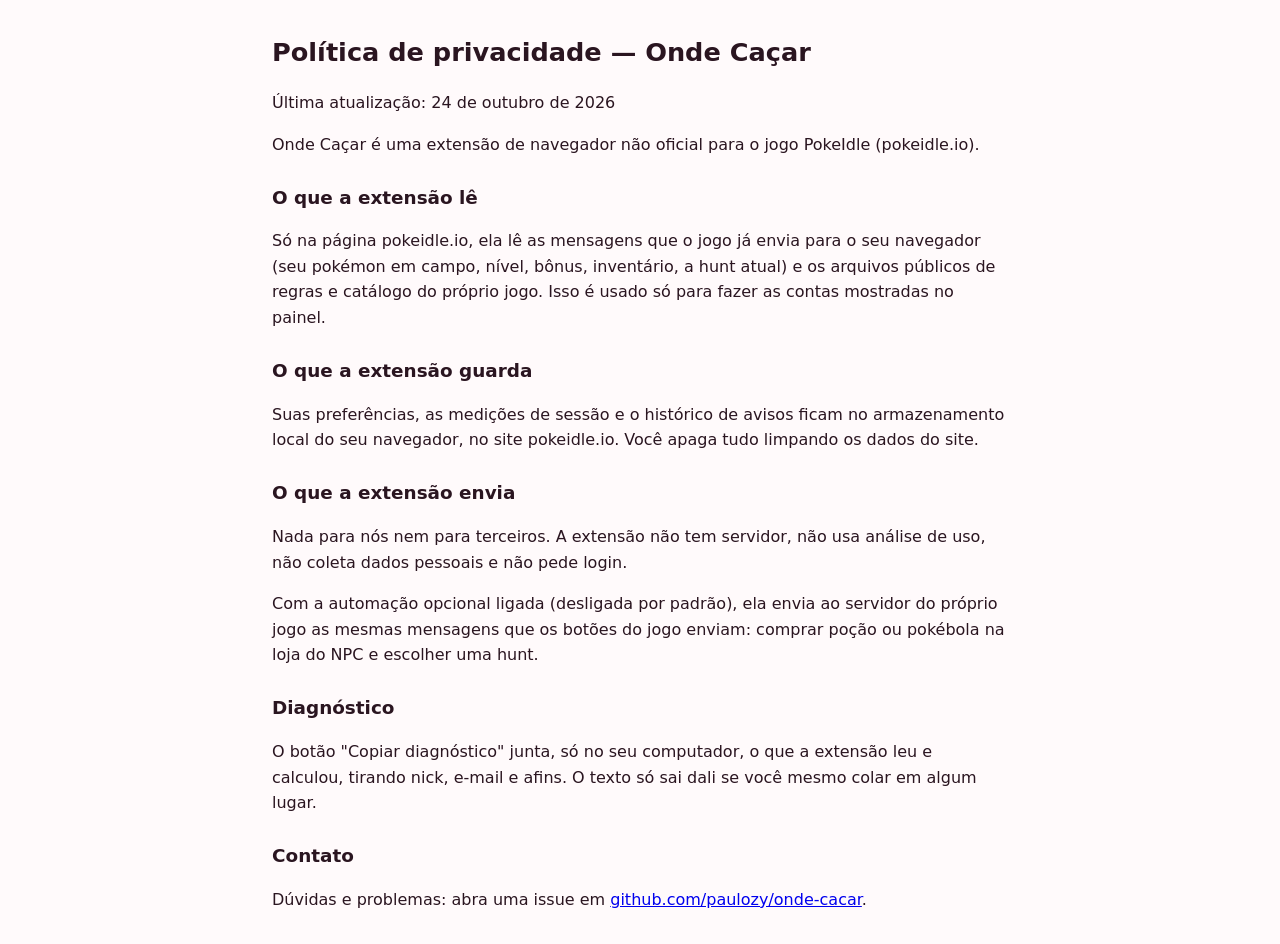
<file: loja/privacidade.html>
<!doctype html><html lang="pt-BR"><head><meta charset="utf-8"><meta name="viewport" content="width=device-width, initial-scale=1"><title>Política de privacidade — Onde Caçar</title>
<style>body{max-width:46rem;margin:2rem auto;padding:0 1rem;font:16px/1.6 system-ui,-apple-system,"Segoe UI",sans-serif;color:#2a1520;background:#fffafb}h1{font-size:1.6rem}h2{font-size:1.15rem;margin-top:1.6rem}@media (prefers-color-scheme:dark){body{color:#fbeef2;background:#1f1018}}</style></head><body>
<h1>Política de privacidade — Onde Caçar</h1>
<p>Última atualização: 24 de outubro de 2026</p>
<p>Onde Caçar é uma extensão de navegador não oficial para o jogo PokeIdle (pokeidle.io).</p>
<h2>O que a extensão lê</h2>
<p>Só na página pokeidle.io, ela lê as mensagens que o jogo já envia para o seu navegador (seu pokémon em campo, nível, bônus, inventário, a hunt atual) e os arquivos públicos de regras e catálogo do próprio jogo. Isso é usado só para fazer as contas mostradas no painel.</p>
<h2>O que a extensão guarda</h2>
<p>Suas preferências, as medições de sessão e o histórico de avisos ficam no armazenamento local do seu navegador, no site pokeidle.io. Você apaga tudo limpando os dados do site.</p>
<h2>O que a extensão envia</h2>
<p>Nada para nós nem para terceiros. A extensão não tem servidor, não usa análise de uso, não coleta dados pessoais e não pede login.</p>
<p>Com a automação opcional ligada (desligada por padrão), ela envia ao servidor do próprio jogo as mesmas mensagens que os botões do jogo enviam: comprar poção ou pokébola na loja do NPC e escolher uma hunt.</p>
<h2>Diagnóstico</h2>
<p>O botão &quot;Copiar diagnóstico&quot; junta, só no seu computador, o que a extensão leu e calculou, tirando nick, e-mail e afins. O texto só sai dali se você mesmo colar em algum lugar.</p>
<h2>Contato</h2>
<p>Dúvidas e problemas: abra uma issue em <a href="https://github.com/paulozy/onde-cacar/issues">github.com/paulozy/onde-cacar</a>.</p>
</body></html>
</file>
